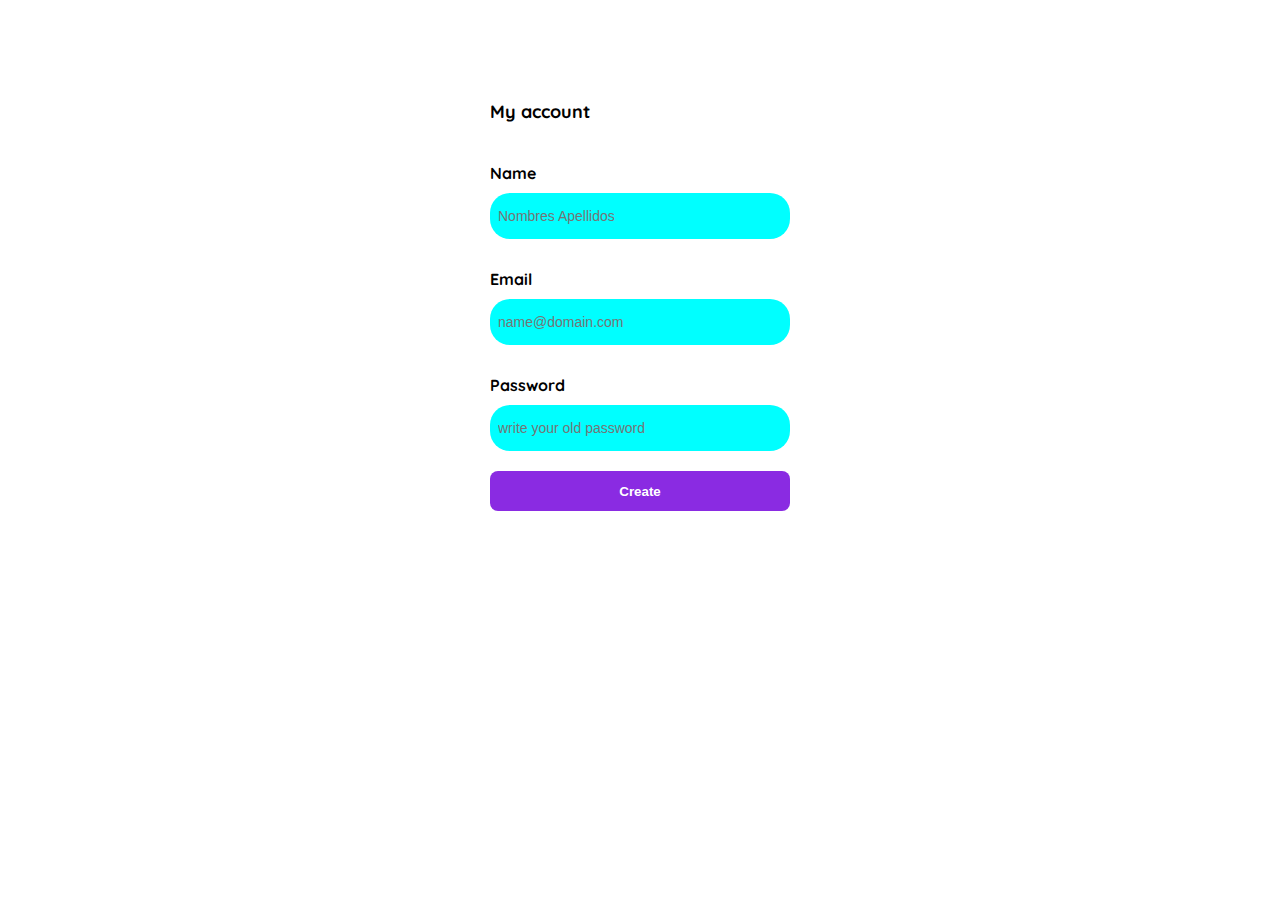
<file: CreateAccount.html>
<!DOCTYPE html>
<html lang="en">
<head>
    <meta charset="UTF-8">
    <meta http-equiv="X-UA-Compatible" content="IE=edge">
    <meta name="viewport" content="width=device-width, initial-scale=1.0">
    <link rel="preconnect" href="https://fonts.googleapis.com">
    <link rel="preconnect" href="https://fonts.gstatic.com" crossorigin>
    <link href="https://fonts.googleapis.com/css2?family=Quicksand:wght@300;500;700&display=swap" rel="stylesheet">
    <title>Create account</title>
    <style>

        /*
        Cómo ordenar los estilos
        
        Una manera de hacerlo es según su propósito. Siguiendo el siguiente orden:

        Posicionamiento
        Modelo de caja
        Tipografía
        Visuales
        Otros
        
        */
        :root {
            --white: #FFFFFF;
            --black: #000000;
            --very-light-pink: #C7C7C7;
            --text-input-field: #F7F7F7;
            --hospital-green: #ACD9B2;
            --sm: 14px;
            --md: 16px;
            --lg: 18px;
            /*Estas cosas son variables*/
          }
          body {
            margin: 0;
            font-family: 'Quicksand', sans-serif;
          }

        .ContainerCreateAccount{
            width: 100%;
            height: 100%;
            display: grid;
            place-items: center;
        }

        .CreateContainer {
            display: grid;
            grid-template-rows: auto auto auto;
            width: 300px;
            margin-top: 40px;

        }

        .TittleoForm {
            font-size: var(--lg);

            margin-bottom: 20px;
            margin-top: 60px;
            text-align: left;
        }

        .form{
           display: flex;
           flex-direction:column;
           justify-content: center;
        }

        .Label{
            margin-top: 20px;
            margin-bottom: 10px;
            font-size: var(--md);
            font-weight: bolder;

        }

        .input{
            height: 30px;
            font-size: var(--sm);
            padding: 8px;
            border-radius: 20px;
            margin-bottom: 10px;
            border: none;
            background-color: aqua;
        }

        .PrimaryButton{

            margin-top: 10px;
            margin-bottom: 20px;
            height: 40px;
            width: auto;

            border-radius: 8px;
            border: none;

            color:white ;
            font-weight: bolder;
            background-color: blueviolet;

            cursor: pointer;
        }
        
        @media (max-width: 640px) {
            .LogLogin{
                display: block;
            }
            .PrimaryButton.EditButton{
                margin-top: 95px;
            }/*Podría hacer un justify content: Space between. dentro del class="CreateContainer" 
               hacer otro flex de solo dos cajitas ☺*/
        }
        /*Osea que para valores inferiores a 640px, colocar el logo*/

    </style>


</head>
<body>
    <section class="ContainerCreateAccount">
        <div class="CreateContainer">



            <h1 class="TittleoForm">My account </h1>
           
            <form action="" class="form">

                <label for="name" class="Label NameLabel"> Name </label>
                <input type="name" i class="input NameInput" placeholder="Nombres Apellidos" >


                <label for="email" class="Label EmailLabel"> Email </label>
                <input type="email" i class="input EmailInput" placeholder="name@domain.com" >

                <label for="password" class="Label PasswordLabel"> Password </label>
                <input type="password" class="input PasswordInput" placeholder="write your old password" >


                <input type="submit" value="Create" class="PrimaryButton EditButton">
                
            
            </form>

        </div>
    </section>
</body>
</html>
</file>
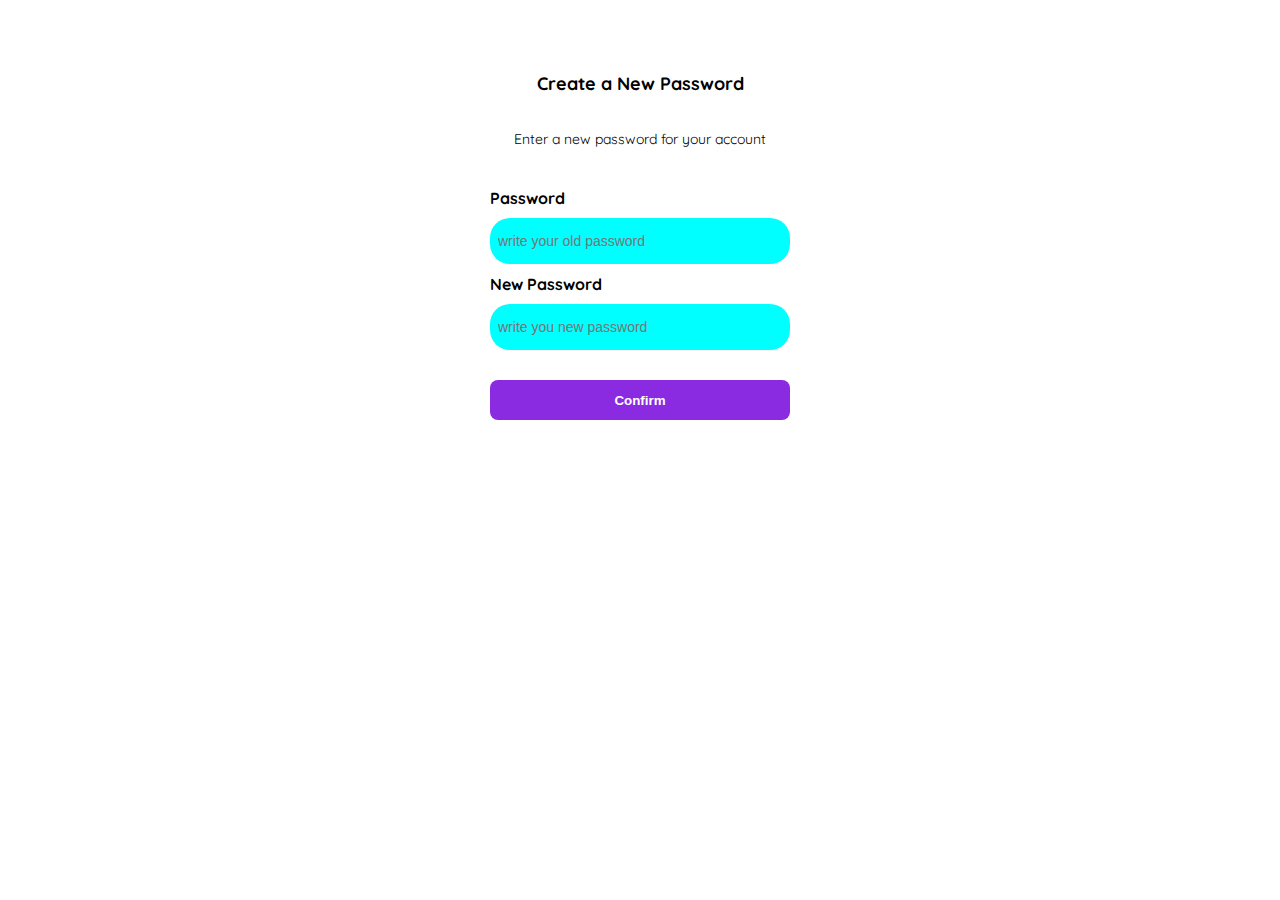
<file: CreatePassword.html>
<!DOCTYPE html>
<html lang="en">
<head>
    <meta charset="UTF-8">
    <meta http-equiv="X-UA-Compatible" content="IE=edge">
    <meta name="viewport" content="width=device-width, initial-scale=1.0">
    <link rel="preconnect" href="https://fonts.googleapis.com">
    <link rel="preconnect" href="https://fonts.gstatic.com" crossorigin>
    <link href="https://fonts.googleapis.com/css2?family=Quicksand:wght@300;500;700&display=swap" rel="stylesheet">
    <title>Create a new password</title>
    <style>

        /*
        Cómo ordenar los estilos
        
        Una manera de hacerlo es según su propósito. Siguiendo el siguiente orden:

        Posicionamiento
        Modelo de caja
        Tipografía
        Visuales
        Otros
        
        */
        :root {
            --white: #FFFFFF;
            --black: #000000;
            --very-light-pink: #C7C7C7;
            --text-input-field: #F7F7F7;
            --hospital-green: #ACD9B2;
            --sm: 14px;
            --md: 16px;
            --lg: 18px;
            /*Estas cosas son variables*/
          }
          body {
            margin: 0;
            font-family: 'Quicksand', sans-serif;
          }

        .ContainerLogin{
            width: 100%;
            height: 100%;
            display: grid;
            place-items: center;
        }

        .FormContainer {
            display: grid;
            grid-template-rows: auto auto auto;
            width: 300px;
            margin-top: 60px;

        }

        .LogLogin{

            width:100%;
            margin-bottom: 30px;

            justify-self: center; /*Alinear centro*/

            display: none; /*EN pc no tiene que aparecer, en mobile sí.*/
        }

        .TittleoForm {
            font-size: var(--lg);

            margin-bottom: 20px;
            text-align: center;
        }

        .Subtitile{

            margin-top: 15px;
            margin-bottom: 40px;
            font-size: var(--sm);
            text-align: center;

        }

        .form{
           display: flex;
           flex-direction:column;
           justify-content: center;
        }

        .PasswordLabel{
            margin-bottom: 10px;
            font-size: var(--md);
            font-weight: bolder;

        }

        .input{
            height: 30px;
            padding: 5px;
            font-size: var(--sm);
            padding: 8px;
            border-radius: 20px;
            margin-bottom: 10px;
            border: none;
            background-color: aqua;

        }

        .PrimaryButton{

            margin-top: 20px;
            height: 40px;
            width: auto;

            border-radius: 8px;
            border: none;

            color:white ;
            font-weight: bolder;
            background-color: blueviolet;

            cursor: pointer;
        }
        
        @media (max-width: 640px) {
            .LogLogin{
                display: block;
            }
        }
        /*Osea que para valores inferiores a 640px, colocar el logo*/

    </style>


</head>
<body>
    <section class="ContainerLogin">
        <div class="FormContainer">


            <img src="./logs/fondo-loginstore.jpg" alt="Log" class="LogLogin">


            <h1 class="TittleoForm">Create a New Password </h1>
            <p class="Subtitile"> Enter a new password for your account</p>

            <form action="" class="form">

                <label for="password" class="PasswordLabel"> Password </label>
                <input type="password" class="input PasswordInput" placeholder="write your old password" >

                <label for="password" class="PasswordLabel"> New Password </label>
                <input type="password" i class="input PasswordInput" placeholder="write you new password" >


                <input type="submit" value="Confirm" class="PrimaryButton LoginButton">
                
            
            </form>


        </div>
    </section>
</body>
</html>
</file>
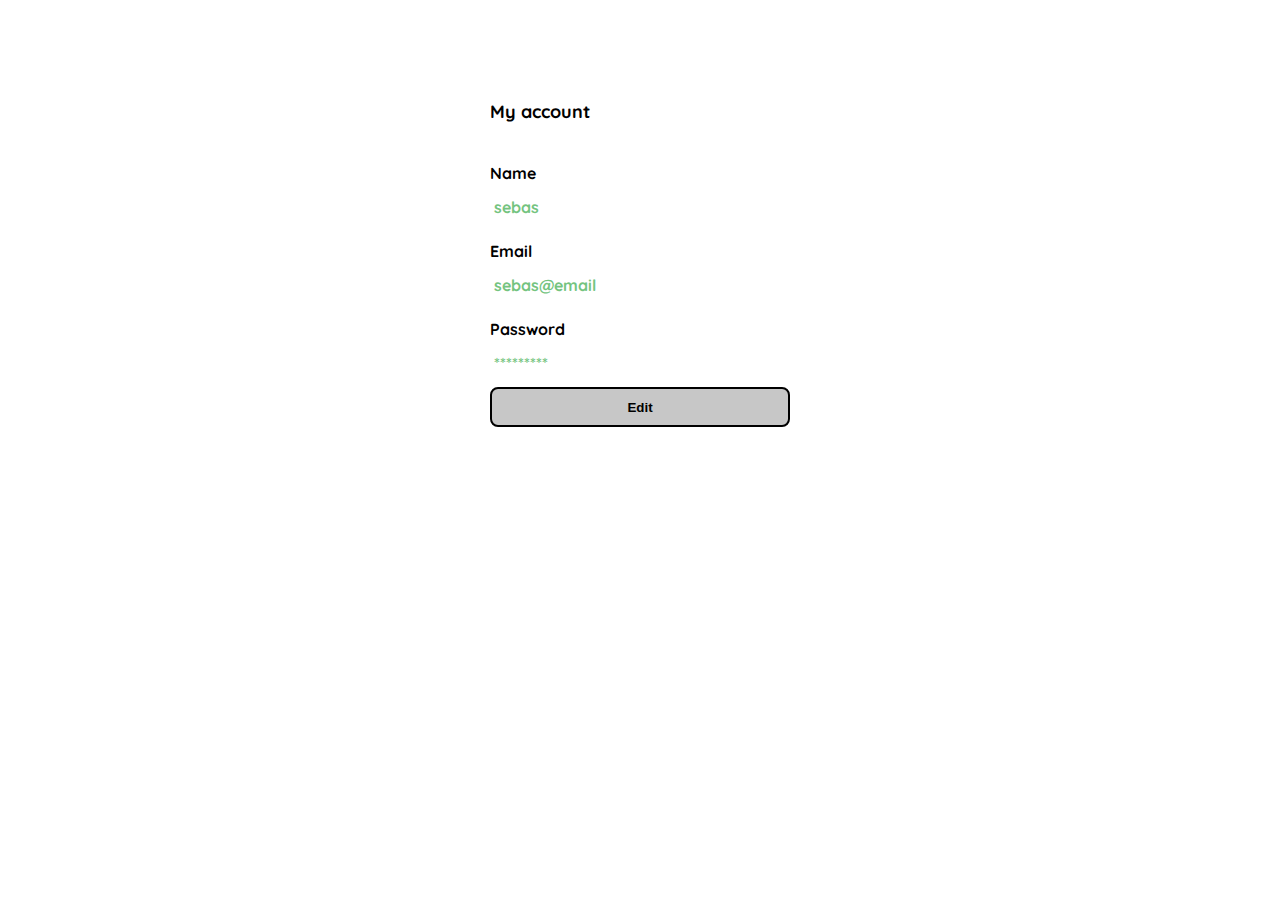
<file: EditAccount.html>
<!DOCTYPE html>
<html lang="en">
<head>
    <meta charset="UTF-8">
    <meta http-equiv="X-UA-Compatible" content="IE=edge">
    <meta name="viewport" content="width=device-width, initial-scale=1.0">
    <link rel="preconnect" href="https://fonts.googleapis.com">
    <link rel="preconnect" href="https://fonts.gstatic.com" crossorigin>
    <link href="https://fonts.googleapis.com/css2?family=Quicksand:wght@300;500;700&display=swap" rel="stylesheet">
    <title>Edit account</title>
    <style>

        /*
        Cómo ordenar los estilos
        
        Una manera de hacerlo es según su propósito. Siguiendo el siguiente orden:

        Posicionamiento
        Modelo de caja
        Tipografía
        Visuales
        Otros
        
        */
        :root {
            --white: #FFFFFF;
            --black: #000000;
            --very-light-pink: #C7C7C7;
            --text-input-field: #F7F7F7;
            --hospital-green: #74c47f;
            --sm: 14px;
            --md: 16px;
            --lg: 18px;
            /*Estas cosas son variables*/
          }
          body {
            margin: 0;
            font-family: 'Quicksand', sans-serif;
          }

        .ContainerCreateAccount{
            width: 100%;
            height: 100%;
            display: grid;
            place-items: center;
        }

        .CreateContainer {
            display: grid;
            grid-template-rows: auto auto auto;
            width: 300px;
            margin-top: 40px;

        }

        .TittleoForm {
            font-size: var(--lg);

            margin-bottom: 20px;
            margin-top: 60px;
            text-align: left;
        }

        .form{
           display: flex;
           flex-direction:column;
           justify-content: center;
        }

        .Label{
            margin-top: 20px;
            margin-bottom: 10px;
            font-size: var(--md);
            font-weight: bolder;

        }

        .Value{

            color: var(--hospital-green);
            font-size: var(--md);
            margin:4px 4px 4px 4px;
            font-weight: bolder;
        }

        .SecundaryButton{

            margin-top: 10px;
            margin-bottom: 20px;
            height: 40px;
            width: auto;

            border-radius: 8px;
            border: 2px solid black;

            color:black ;
            font-weight: bolder;
            background-color: var(--very-light-pink);
            
            cursor: pointer;
        }
        
        @media (max-width: 640px) {
            .LogLogin{
                display: block;
            }
            .SecundaryButton.EditButton{
                margin-top: 195px;
            }/*Podría hacer un justify content: Space between. dentro del class="CreateContainer" 
               hacer otro flex de solo dos cajitas ☺*/
        }
        /*Osea que para valores inferiores a 640px, colocar el logo*/

    </style>


</head>
<body>
    <section class="ContainerCreateAccount">
        <div class="CreateContainer">



            <h1 class="TittleoForm">My account </h1>
           
            <form action="" class="form">

                <label for="name" class="Label NameLabel"> Name </label>
                <p class="Value"> sebas</p>

                <label for="email" class="Label EmailLabel"> Email </label>
                <p class="Value"> sebas@email</p>

                <label for="password" class="Label PasswordLabel"> Password </label>
                <p class="Value"> ********* </p>

                <input type="submit" value="Edit" class="SecundaryButton EditButton">
                
            
            </form>


        </div>
    </section>
</body>
</html>
</file>
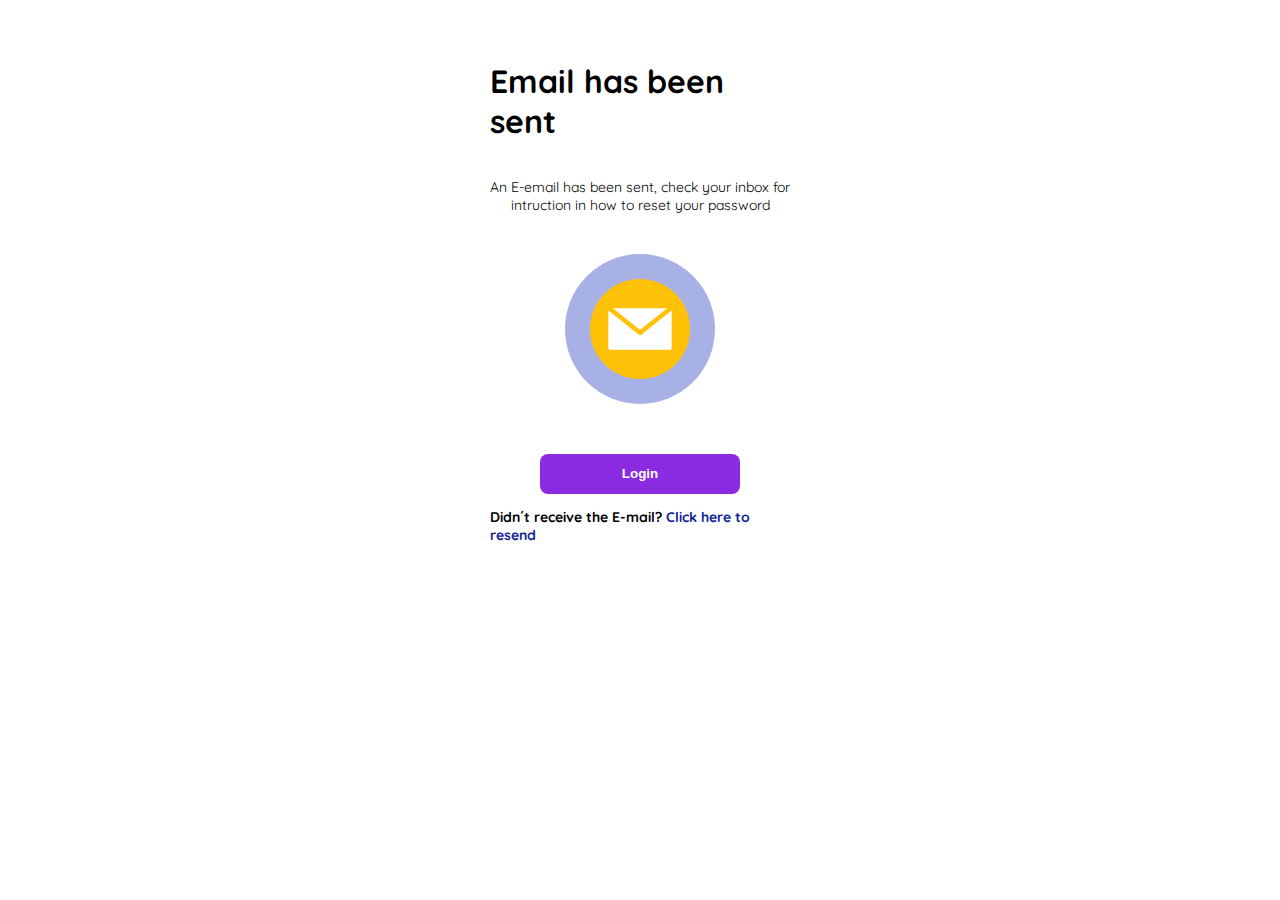
<file: EmailSent.html>
<!DOCTYPE html>
<html lang="en">
    <head>
        <meta charset="UTF-8">
        <meta http-equiv="X-UA-Compatible" content="IE=edge">
        <meta name="viewport" content="width=device-width, initial-scale=1.0">
        <link rel="preconnect" href="https://fonts.googleapis.com">
        <link rel="preconnect" href="https://fonts.gstatic.com" crossorigin>
        <link href="https://fonts.googleapis.com/css2?family=Quicksand:wght@300;500;700&display=swap" rel="stylesheet">
        <title>Email has been sent</title>
        <style>
    
            /*
            Cómo ordenar los estilos
            
            Una manera de hacerlo es según su propósito. Siguiendo el siguiente orden:
    
            Posicionamiento
            Modelo de caja
            Tipografía
            Visuales
            Otros
            
            */
            :root {
                --white: #FFFFFF;
                --black: #000000;
                --very-light-pink: #C7C7C7;
                --text-input-field: #F7F7F7;
                --hospital-green: #ACD9B2;
                --sm: 14px;
                --md: 16px;
                --lg: 18px;
                /*Estas cosas son variables*/
              }
              body {
                margin: 0;
                font-family: 'Quicksand', sans-serif;
              }
    
            .ContainerEmailSent{
                width: 100%;
                height: 100%;
                display: grid;
                place-items: center;
            }
    
            .SentContainer {
                display: grid;
                grid-template-rows: auto auto auto;
                width: 300px;
                margin-top: 40px;
                justify-items:center ;
    
            }
    
            .LogLogin{
    
                width:100%;
                margin-bottom: 30px;
    
                justify-self: center; /*Alinear centro*/
    
                display: none; /*EN pc no tiene que aparecer, en mobile sí.*/
            }

            
    
            .TittleForm {
                font-size: var(--lg);

                margin-bottom: 20px;
                text-align: center;
            }
    
            .Subtitile{
    
                margin-top: 15px;
                margin-bottom: 40px;
                font-size: var(--sm);
                text-align: center;
    
            }

            .LogEmailSentContainer{

                display: flex;
                width:150px;
                height:150px;
                margin-bottom: 30px;
                border-radius: 50%;
                background-color: #a8b1e5;
                justify-content: center;
                align-items: center;
                
            }

            .LogEmailSentContainer img{
                width: 100px;
                height: 100px;
                text-align: center;
            }
    
            .PrimaryButton{
    
                margin-top: 20px;
                height: 40px;
                width: 200px;
    
                border-radius: 8px;
                border: none;
    
                color:white ;
                font-weight: bolder;
                background-color: blueviolet;
    
                cursor: pointer;
            }

            .ResentParagraph{
                font-size: var(--sm);
            }

            .ResentParagraph span{
                color: var(--very-light-pink);
            }
            
            .ResentParagraph a{
                color: #0f2394;
                font-weight: bolder;
                text-decoration: none;/*Quitar la liena del hiper*/
            }


            @media (max-width: 640px) {
                .LogLogin{
                    display: block;
                }
            }
            /*Osea que para valores inferiores a 640px, colocar el logo*/
    
        </style>
    
    
    </head>
<body>
    <section class="ContainerEmailSent">
        <div class="SentContainer">


            <img src="./logs/fondo-loginstore.jpg" alt="Log" class="LogLogin">


            <h1 class="TittleoForm">Email has been sent </h1>
            <p class="Subtitile"> An E-email has been sent, check your inbox for intruction in how to reset your password</p>

            <div class="LogEmailSentContainer">
                <img src="./icons/01EmailSentt.png" alt="Log" class="LogEmailSent">
            </div>
            
            <button class="PrimaryButton LoginButton" > Login </button>

            <p class="ResentParagraph"> 
                <strong> Didn´t receive the E-mail? </strong> 
                <a href="/"> Click here to resend</a>
            </p>


        </div>
    </section>
</body>
</html>
</file>
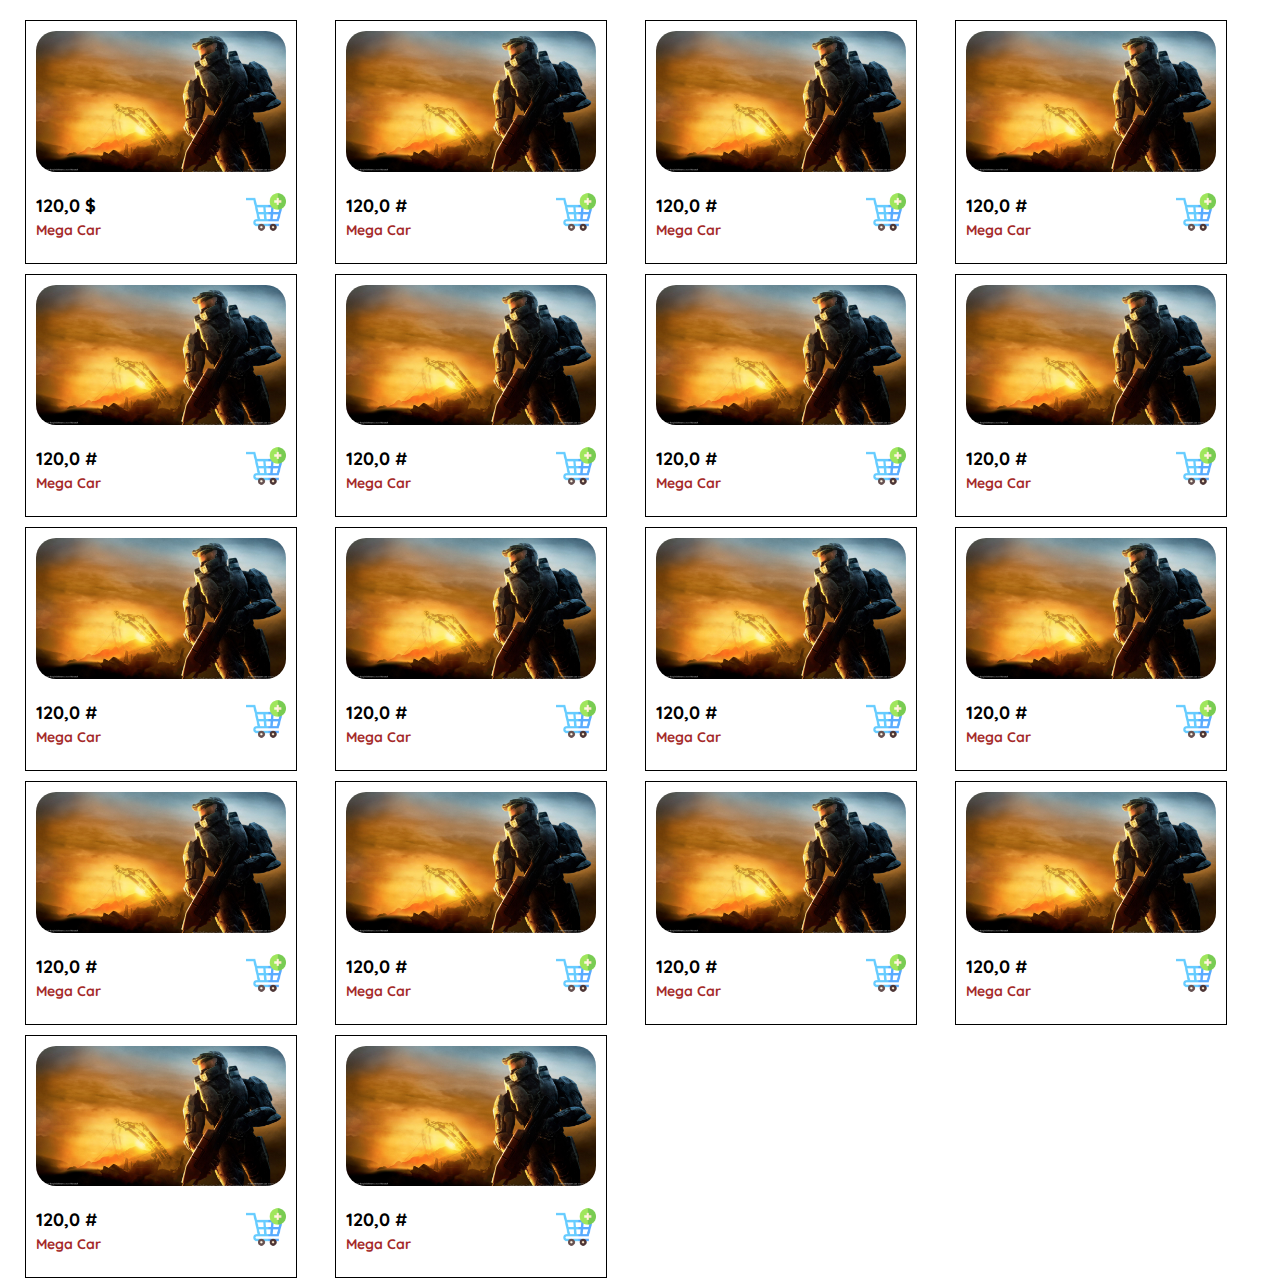
<file: InitialPage.html>
<!DOCTYPE html>
<html lang="en">
<head>
    <meta charset="UTF-8">
    <meta http-equiv="X-UA-Compatible" content="IE=edge">
    <meta name="viewport" content="width=device-width, initial-scale=1.0">
    <link rel="preconnect" href="https://fonts.googleapis.com">
    <link rel="preconnect" href="https://fonts.gstatic.com" crossorigin>
    <link href="https://fonts.googleapis.com/css2?family=Quicksand:wght@300;500;700&display=swap" rel="stylesheet">
    <title>Initial Page</title>
    <style>

        /*
        Cómo ordenar los estilos
        
        Una manera de hacerlo es según su propósito. Siguiendo el siguiente orden:

        Posicionamiento
        Modelo de caja
        Tipografía
        Visuales
        Otros
        
        */
        :root {
            --white: #FFFFFF;
            --black: #000000;
            --very-light-pink: #C7C7C7;
            --text-input-field: #F7F7F7;
            --hospital-green: #ACD9B2;
            --sm: 14px;
            --md: 16px;
            --lg: 18px;
            /*Estas cosas son variables*/
          }

        body {
            margin: 0;
            font-family: 'Quicksand', sans-serif;
        }

        .CardsContainer{
            display: grid;
            grid-template-columns: repeat(auto-fill, 300px); /*PAra que cada celdita de un producto se ajuste automáticamente al anchos de la pestaña*/
            place-content: center;
            margin-top: 20px;
            gap: 10px;

            
        }

        .ProductCard {
            width: 250px;
            border: 1px solid black;
            padding: 10px;
        }

        .ProductCard > img{
            width: 100%;
            border-radius: 20px;
            object-fit: cover; /*PAra que no se deforme la imagen con los nuevos width*/
        }

        .ProductInfo{
            display: flex;
            justify-content: space-between;/*Para que queden uno al lado del otro*/
            align-items: center;
        }

        .ProductCard .ProductInfo figure img {
            width: 40px;
            height: 40px;
            object-fit: cover;
        }

        .ProductInfo figure {
            margin-right: 0;
        }

        .ProductInfo p:nth-child(1){

            margin-bottom: 4px;
            font-weight: bolder;
            font-size: var(--lg);
            color: #000000;
        }
        .ProductInfo p:nth-child(2){

            margin-top: 1px;
            font-weight: bolder;
            font-size: var(--sm);
            color:brown;
        }

        @media (max-width: 640px) {
            .CardsContainer{
                grid-template-columns: repeat(auto-fill, 155px); /*PAra que cada celdita de un producto se ajuste automáticamente al anchos de la pestaña*/   
                gap: 20px;
            }
            .ProductCard {
                width: 150px;
                border: 1px solid black;
                padding: 2px;
            }
            .ProductCard > img{
                width: 100%;
                border-radius: 20px;
                object-fit: cover; /*PAra que no se deforme la imagen con los nuevos width*/
            }
            .ProductInfo figure {
                margin-right:0%;
            }
        }



    </style>
</head>
<body>

    <section class="Maincontainer"> 

        <div class="CardsContainer"> 
            <div class="ProductCard">
                <img src="./icons/Product11.png" alt="Product" class="ProductIMG">
                <div class="ProductInfo">
                    <div>
                        <p> 120,0 $</p>
                        <p> Mega Car</p>
                    </div>
                    <figure > 
                        <img src="./icons/AddLittleCar.png" alt="IconAddLittleCar">
                    </figure>

                </div>

        </div>

        <div class="ProductCard">
            <img src="./icons/Product11.png" alt="Product" class="ProductIMG">
            <div class="ProductInfo">
                <div>
                    <p> 120,0 #</p>
                    <p> Mega Car</p>
                </div>
                <figure > 
                    <img src="./icons/AddLittleCar.png" alt="IconAddLittleCar">
                </figure>

            </div>

        </div>

        <div class="ProductCard">
            <img src="./icons/Product11.png" alt="Product" class="ProductIMG">
            <div class="ProductInfo">
                <div>
                    <p> 120,0 #</p>
                    <p> Mega Car</p>
                </div>
                <figure > 
                    <img src="./icons/AddLittleCar.png" alt="IconAddLittleCar">
                </figure>

            </div>

        </div>
        <div class="ProductCard">
            <img src="./icons/Product11.png" alt="Product" class="ProductIMG">
            <div class="ProductInfo">
                <div>
                    <p> 120,0 #</p>
                    <p> Mega Car</p>
                </div>
                <figure > 
                    <img src="./icons/AddLittleCar.png" alt="IconAddLittleCar">
                </figure>

            </div>

        </div>
        <div class="ProductCard">
            <img src="./icons/Product11.png" alt="Product" class="ProductIMG">
            <div class="ProductInfo">
                <div>
                    <p> 120,0 #</p>
                    <p> Mega Car</p>
                </div>
                <figure > 
                    <img src="./icons/AddLittleCar.png" alt="IconAddLittleCar">
                </figure>

            </div>

        </div>
        <div class="ProductCard">
            <img src="./icons/Product11.png" alt="Product" class="ProductIMG">
            <div class="ProductInfo">
                <div>
                    <p> 120,0 #</p>
                    <p> Mega Car</p>
                </div>
                <figure > 
                    <img src="./icons/AddLittleCar.png" alt="IconAddLittleCar">
                </figure>

            </div>

        </div>
        <div class="ProductCard">
            <img src="./icons/Product11.png" alt="Product" class="ProductIMG">
            <div class="ProductInfo">
                <div>
                    <p> 120,0 #</p>
                    <p> Mega Car</p>
                </div>
                <figure > 
                    <img src="./icons/AddLittleCar.png" alt="IconAddLittleCar">
                </figure>

            </div>

        </div>
        <div class="ProductCard">
            <img src="./icons/Product11.png" alt="Product" class="ProductIMG">
            <div class="ProductInfo">
                <div>
                    <p> 120,0 #</p>
                    <p> Mega Car</p>
                </div>
                <figure > 
                    <img src="./icons/AddLittleCar.png" alt="IconAddLittleCar">
                </figure>

            </div>

        </div>
        <div class="ProductCard">
            <img src="./icons/Product11.png" alt="Product" class="ProductIMG">
            <div class="ProductInfo">
                <div>
                    <p> 120,0 #</p>
                    <p> Mega Car</p>
                </div>
                <figure > 
                    <img src="./icons/AddLittleCar.png" alt="IconAddLittleCar">
                </figure>

            </div>

        </div>
        <div class="ProductCard">
            <img src="./icons/Product11.png" alt="Product" class="ProductIMG">
            <div class="ProductInfo">
                <div>
                    <p> 120,0 #</p>
                    <p> Mega Car</p>
                </div>
                <figure > 
                    <img src="./icons/AddLittleCar.png" alt="IconAddLittleCar">
                </figure>

            </div>

        </div>
        <div class="ProductCard">
            <img src="./icons/Product11.png" alt="Product" class="ProductIMG">
            <div class="ProductInfo">
                <div>
                    <p> 120,0 #</p>
                    <p> Mega Car</p>
                </div>
                <figure > 
                    <img src="./icons/AddLittleCar.png" alt="IconAddLittleCar">
                </figure>

            </div>

        </div>
        <div class="ProductCard">
            <img src="./icons/Product11.png" alt="Product" class="ProductIMG">
            <div class="ProductInfo">
                <div>
                    <p> 120,0 #</p>
                    <p> Mega Car</p>
                </div>
                <figure > 
                    <img src="./icons/AddLittleCar.png" alt="IconAddLittleCar">
                </figure>

            </div>

        </div>
        <div class="ProductCard">
            <img src="./icons/Product11.png" alt="Product" class="ProductIMG">
            <div class="ProductInfo">
                <div>
                    <p> 120,0 #</p>
                    <p> Mega Car</p>
                </div>
                <figure > 
                    <img src="./icons/AddLittleCar.png" alt="IconAddLittleCar">
                </figure>

            </div>

        </div>
        <div class="ProductCard">
            <img src="./icons/Product11.png" alt="Product" class="ProductIMG">
            <div class="ProductInfo">
                <div>
                    <p> 120,0 #</p>
                    <p> Mega Car</p>
                </div>
                <figure > 
                    <img src="./icons/AddLittleCar.png" alt="IconAddLittleCar">
                </figure>

            </div>

        </div>
        <div class="ProductCard">
            <img src="./icons/Product11.png" alt="Product" class="ProductIMG">
            <div class="ProductInfo">
                <div>
                    <p> 120,0 #</p>
                    <p> Mega Car</p>
                </div>
                <figure > 
                    <img src="./icons/AddLittleCar.png" alt="IconAddLittleCar">
                </figure>

            </div>

        </div>
        <div class="ProductCard">
            <img src="./icons/Product11.png" alt="Product" class="ProductIMG">
            <div class="ProductInfo">
                <div>
                    <p> 120,0 #</p>
                    <p> Mega Car</p>
                </div>
                <figure > 
                    <img src="./icons/AddLittleCar.png" alt="IconAddLittleCar">
                </figure>

            </div>

        </div>
        <div class="ProductCard">
            <img src="./icons/Product11.png" alt="Product" class="ProductIMG">
            <div class="ProductInfo">
                <div>
                    <p> 120,0 #</p>
                    <p> Mega Car</p>
                </div>
                <figure > 
                    <img src="./icons/AddLittleCar.png" alt="IconAddLittleCar">
                </figure>

            </div>

        </div>
        <div class="ProductCard">
            <img src="./icons/Product11.png" alt="Product" class="ProductIMG">
            <div class="ProductInfo">
                <div>
                    <p> 120,0 #</p>
                    <p> Mega Car</p>
                </div>
                <figure > 
                    <img src="./icons/AddLittleCar.png" alt="IconAddLittleCar">
                </figure>

            </div>

        </div>


        
    </section>
    
</body>
</html>
</file>
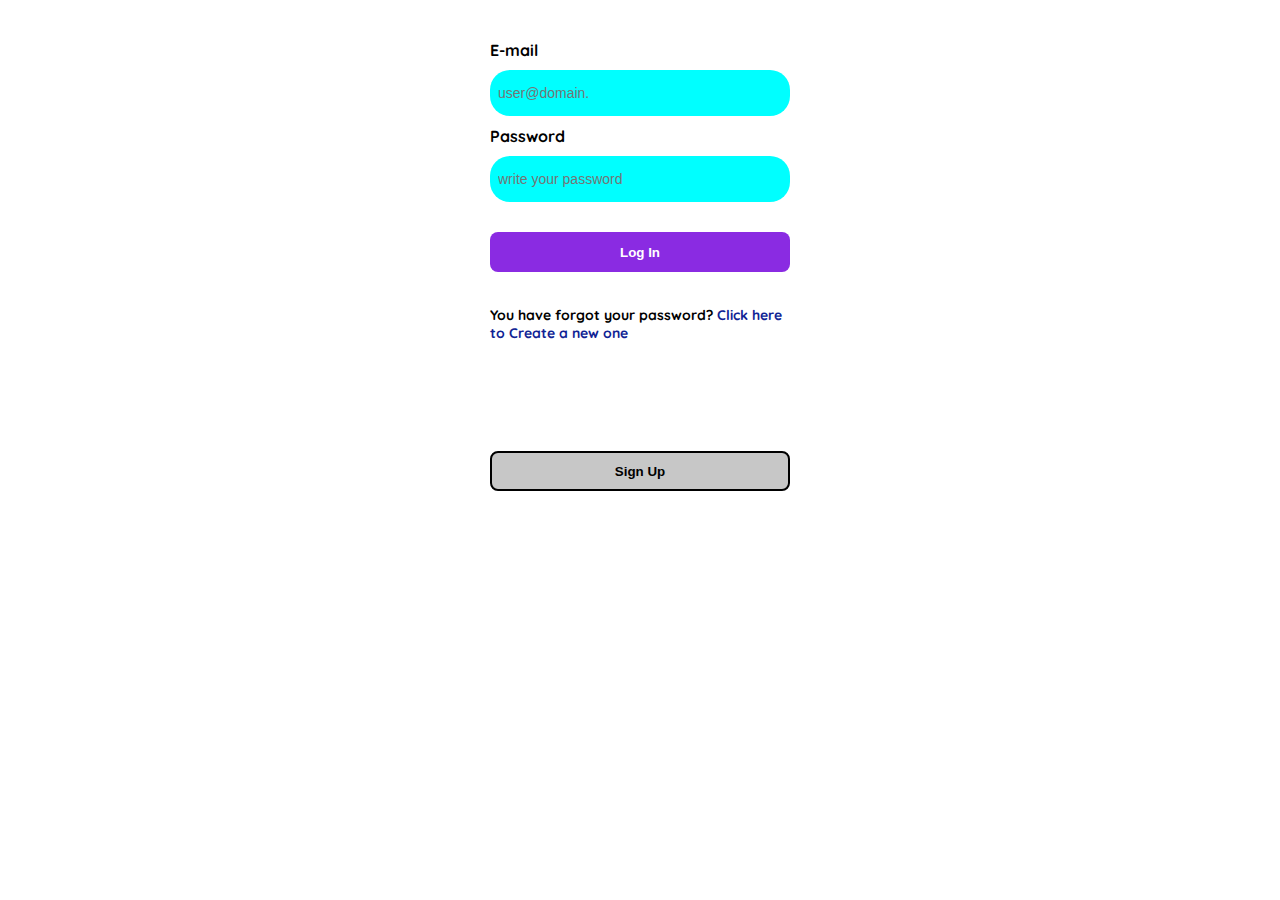
<file: Login.html>
<!DOCTYPE html>
<html lang="en">
<head>
    <meta charset="UTF-8">
    <meta http-equiv="X-UA-Compatible" content="IE=edge">
    <meta name="viewport" content="width=device-width, initial-scale=1.0">
    <link rel="preconnect" href="https://fonts.googleapis.com">
    <link rel="preconnect" href="https://fonts.gstatic.com" crossorigin>
    <link href="https://fonts.googleapis.com/css2?family=Quicksand:wght@300;500;700&display=swap" rel="stylesheet">
    <title>Login</title>
    <style>

        /*
        Cómo ordenar los estilos
        
        Una manera de hacerlo es según su propósito. Siguiendo el siguiente orden:

        Posicionamiento
        Modelo de caja
        Tipografía
        Visuales
        Otros
        
        */
        :root {
            --white: #FFFFFF;
            --black: #000000;
            --very-light-pink: #C7C7C7;
            --text-input-field: #F7F7F7;
            --hospital-green: #ACD9B2;
            --sm: 14px;
            --md: 16px;
            --lg: 18px;
            /*Estas cosas son variables*/
          }
          body {
            margin: 0;
            font-family: 'Quicksand', sans-serif;
          }

        .ContainerLogin{
            width: 100%;
            height: 100%;
            display: grid;
            place-items: center;
        }

        .FormContainer {
            display: grid;
            grid-template-rows: auto auto auto;
            width: 300px;
            margin-top: 40px;

        }

        .LogLogin{

            width:100%;
            margin-bottom: 30px;

            justify-self: center; /*Alinear centro*/

            display: none; /*EN pc no tiene que aparecer, en mobile sí.*/
        }


        .form{
           display: flex;
           flex-direction:column;
           justify-content: center;
        }

        .PasswordLabel{
            margin-bottom: 10px;
            font-size: var(--md);
            font-weight: bolder;

        }

        .input{
            height: 30px;
            padding: 5px;
            font-size: var(--sm);
            padding: 8px;
            border-radius: 20px;
            margin-bottom: 10px;
            border: none;
            background-color: aqua;

        }

        .PrimaryButton{

            margin-top: 20px;
            margin-bottom: 20px;
            height: 40px;
            width: 100%;

            border-radius: 8px;
            border: none;

            color:white ;
            font-weight: bolder;
            background-color: blueviolet;

            cursor: pointer;
        }

        .PrimaryButton.SignUpButton{
            margin-top: 95px;
            color: #000000;
            background-color: var(--very-light-pink);
            border: 2px solid black;
        }

        .ForgotPasswordParagraph{
            font-size: var(--sm);
        }

        .ForgotPasswordParagraph a{
            color: #0f2394;
            font-weight: bolder;
            text-decoration: none;/*Quitar la liena del hiper*/
        }

        
        @media (max-width: 640px) {
            .LogLogin{
                display: block;
            }
            .PrimaryButton.SignUpButton{
                margin-top: 10px;
            }
        }
        /*Osea que para valores inferiores a 640px, colocar el logo*/

    </style>


</head>
<body>
    <section class="ContainerLogin">
        <div class="FormContainer">


            <img src="./logs/fondo-loginstore.jpg" alt="Log" class="LogLogin">



            <form action="" class="form">

                <label for="email" class="PasswordLabel"> E-mail </label>
                <input type="email" class="input PasswordInput" placeholder="user@domain." >

                <label for="password" class="PasswordLabel"> Password </label>
                <input type="password" i class="input PasswordInput" placeholder="write your password" >


                <input type="submit" value="Log In" class="PrimaryButton LoginButton">
                
            
            </form>

            <p class="ForgotPasswordParagraph"> 
                <strong> You have forgot your password? </strong> 
                <a href="/CreatePassword.html"> Click here to Create a new one</a>
            </p>

            <button class="PrimaryButton SignUpButton"> Sign Up </button>




        </div>
    </section>
</body>
</html>
</file>
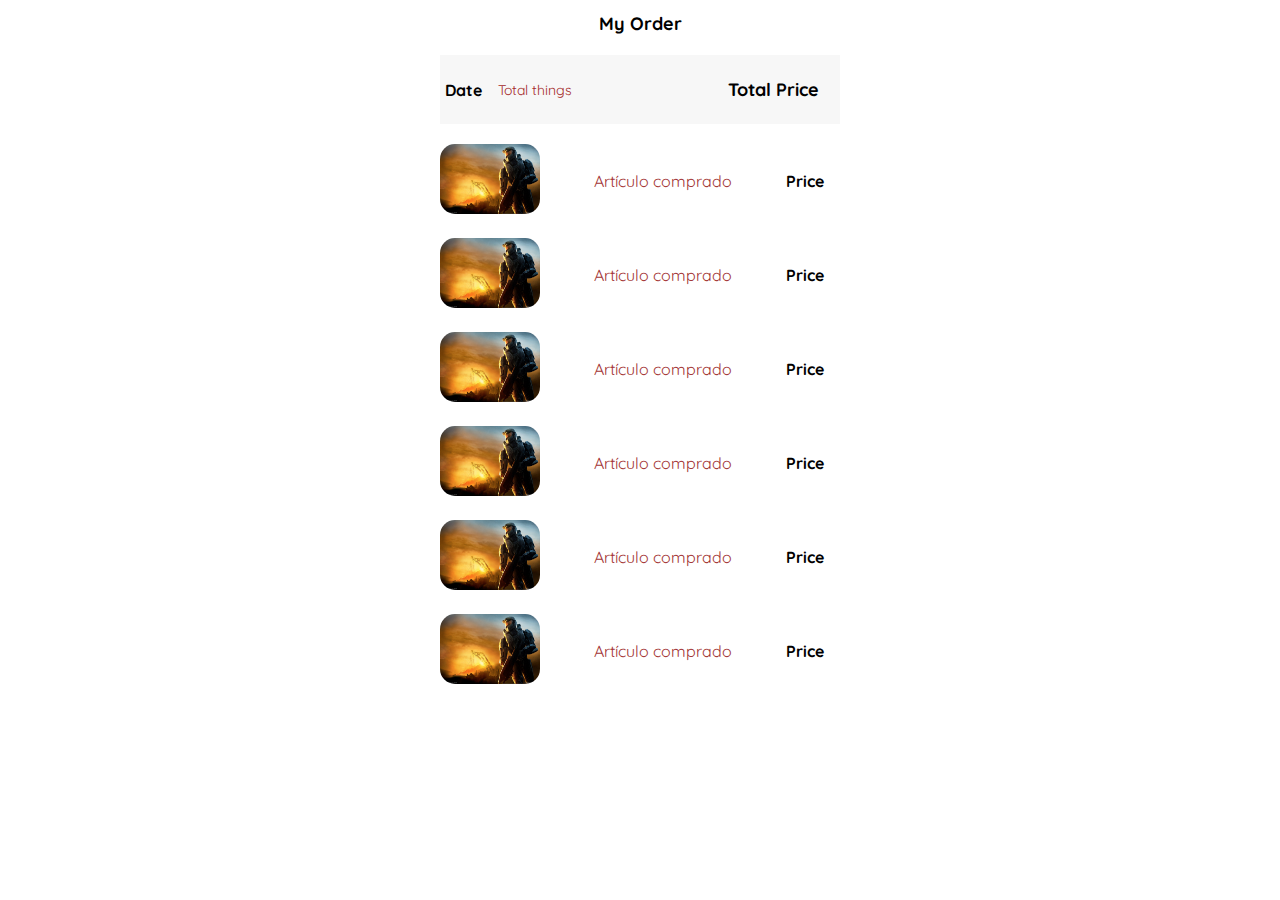
<file: MyOrder.html>
<!DOCTYPE html>
<html lang="en">
<head>
    <meta charset="UTF-8">
    <meta http-equiv="X-UA-Compatible" content="IE=edge">
    <meta name="viewport" content="width=device-width, initial-scale=1.0">
    <link rel="preconnect" href="https://fonts.googleapis.com">
    <link rel="preconnect" href="https://fonts.gstatic.com" crossorigin>
    <link href="https://fonts.googleapis.com/css2?family=Quicksand:wght@300;500;700&display=swap" rel="stylesheet">
    <title>My Order</title>
    <style>

        /*
        Cómo ordenar los estilos
        
        Una manera de hacerlo es según su propósito. Siguiendo el siguiente orden:

        Posicionamiento
        Modelo de caja
        Tipografía
        Visuales
        Otros
        
        */
        :root {
            --white: #FFFFFF;
            --black: #000000;
            --very-light-pink: #C7C7C7;
            --text-input-field: #F7F7F7;
            --hospital-green: #ACD9B2;
            --sm: 14px;
            --md: 16px;
            --lg: 18px;
            /*Estas cosas son variables*/
          }
          body {
            margin: 0;
            font-family: 'Quicksand', sans-serif;
        }

        .MyOrder{
            width: 100%;
            height: 100%;
            display: grid;
            place-items: center;

        }

        

        .MyOrderContainer{
            width:400px;
            display: grid;
            grid-template-rows: auto 1fr auto;
        }

        .Tittle{
            text-align: center;
            font-size: var(--lg);
            margin-bottom: 20px;
        }

        .MyOrderInfo{
            display: grid;
            grid-template-columns: auto 1fr auto auto;
            gap: 16px;
            
            padding: 5px;

            background-color: var(--text-input-field);
            align-items: center;
            
        }

        .MyOrderInfo p:nth-child(1){
            font-size: var(--md);
            color: #000000;
            font-weight: bold;

        }

        .MyOrderInfo p:nth-child(2){

            font-size: var(--sm);
            color: brown;

        }

        .MyOrderInfo p:nth-child(3){

            font-size: var(--lg);
            color: black;
            font-weight: bolder;

        }

        .ShoppingCards p:nth-child(2){
            color: rgb(162, 51, 51);
        }

        .ShoppingCards p:nth-child(3){
            font-size: var(--md);
          font-weight: bolder;
        }

        .ShoppingCards {

            margin-top: 20px;
            display: grid;
            grid-template-columns: auto 1fr auto auto;
            gap: 16px;
            align-items: center; /*Centrar verticalmente*/
            place-items: center; /*Centrar horizontalmente*/
        } 

        .ShoppingCards figure img{
            width: 100px;
            height: 70px;
            border-radius: 15px;
        }

        .ShoppingCards figure{
           margin: 0%;
        }



    </style>
</head>
<body>

    <div class="MyOrder">

        <div class="MyOrderContainer">

            <h1 class="Tittle"> My Order </h1>

            <div class="MyOrderInfo">
                <p>
                    Date
                </p>

                <p>
                    Total things 
                </p>

                <p>
                    Total Price
                </p>
            </div>

            <div class="ShoppingCards">

                <figure>
                    <img src="/icons/Product11.png" alt="Cosa comprada">
                </figure>

                <p>
                    Artículo comprado
                </p>
                <p>
                    Price
                </p>

            </div>

            <div class="ShoppingCards">

                <figure>
                    <img src="/icons/Product11.png" alt="Cosa comprada">
                </figure>

                <p>
                    Artículo comprado
                </p>
                <p>
                    Price
                </p>

            </div>

            <div class="ShoppingCards">

                <figure>
                    <img src="/icons/Product11.png" alt="Cosa comprada">
                </figure>

                <p>
                    Artículo comprado
                </p>
                <p>
                    Price
                </p>

            </div>

            <div class="ShoppingCards">

                <figure>
                    <img src="/icons/Product11.png" alt="Cosa comprada">
                </figure>

                <p>
                    Artículo comprado
                </p>
                <p>
                    Price
                </p>

            </div>

            <div class="ShoppingCards">

                <figure>
                    <img src="/icons/Product11.png" alt="Cosa comprada">
                </figure>

                <p>
                    Artículo comprado
                </p>
                <p>
                    Price
                </p>

            </div>

            <div class="ShoppingCards">

                <figure>
                    <img src="/icons/Product11.png" alt="Cosa comprada">
                </figure>

                <p>
                    Artículo comprado
                </p>
                <p>
                    Price
                </p>

            </div>

        </div>


    </div>
    
</body>
</html>
</file>
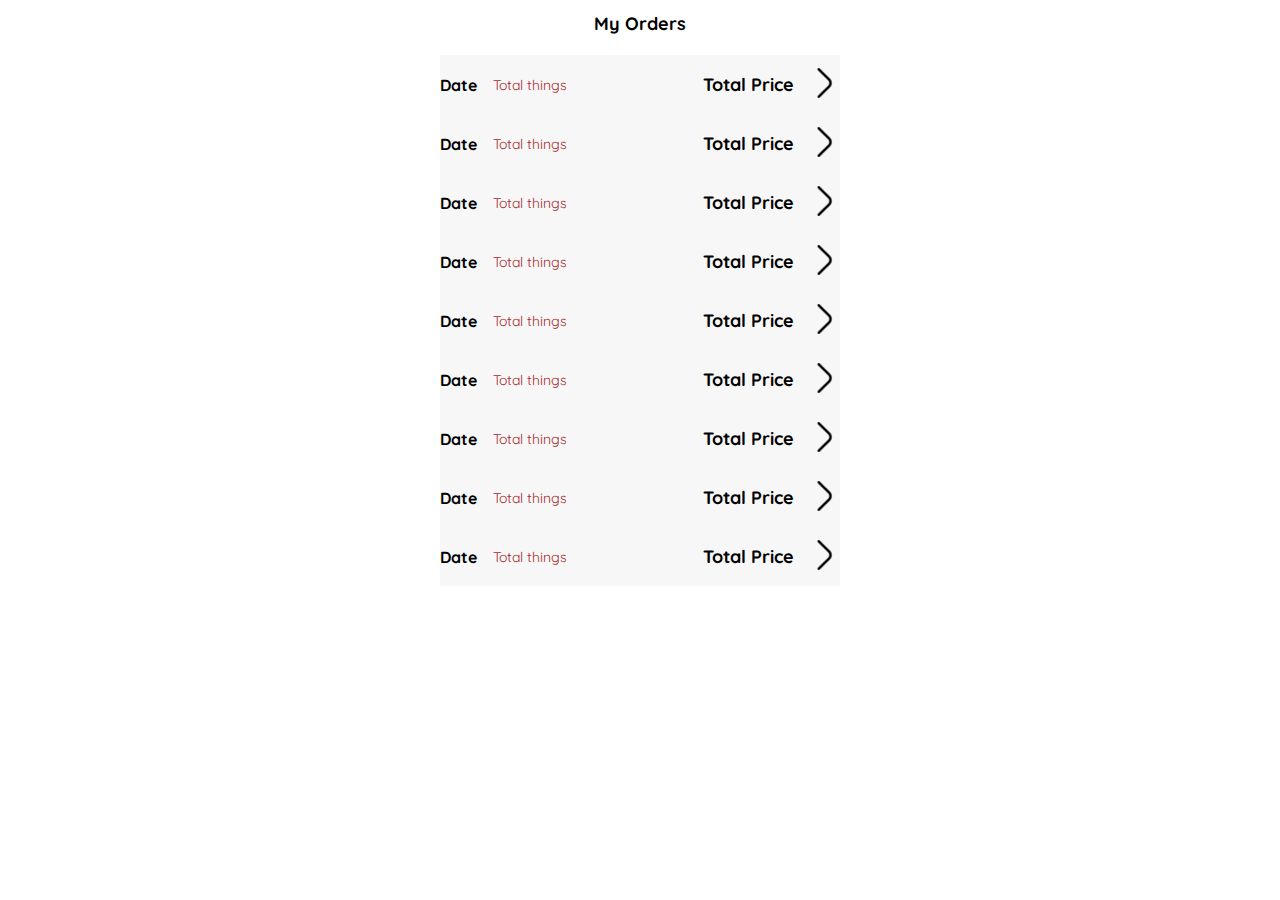
<file: MyOrders.html>
<!DOCTYPE html>
<html lang="en">
<head>
    <meta charset="UTF-8">
    <meta http-equiv="X-UA-Compatible" content="IE=edge">
    <meta name="viewport" content="width=device-width, initial-scale=1.0">
    <link rel="preconnect" href="https://fonts.googleapis.com">
    <link rel="preconnect" href="https://fonts.gstatic.com" crossorigin>
    <link href="https://fonts.googleapis.com/css2?family=Quicksand:wght@300;500;700&display=swap" rel="stylesheet">
    <title>My Orders</title>
    <style>

        /*
        Cómo ordenar los estilos
        
        Una manera de hacerlo es según su propósito. Siguiendo el siguiente orden:

        Posicionamiento
        Modelo de caja
        Tipografía
        Visuales
        Otros
        
        */
        :root {
            --white: #FFFFFF;
            --black: #000000;
            --very-light-pink: #C7C7C7;
            --text-input-field: #F7F7F7;
            --hospital-green: #ACD9B2;
            --sm: 14px;
            --md: 16px;
            --lg: 18px;
            /*Estas cosas son variables*/
          }
          body {
            margin: 0;
            font-family: 'Quicksand', sans-serif;
        }

        .MyOrders{
            width: 100%;
            height: 100%;
            display: grid;
            place-items: center;

        }

        

        .MyOrdersContainer{
            width:400px;
            display: grid;
            grid-template-rows: auto 1fr auto;
        }

        .Tittle{
            text-align: center;
            font-size: var(--lg);
            margin-bottom: 20px;
        }

        .MyOrdersInfo{
            display: grid;
            grid-template-columns: auto 1fr auto auto;
            gap: 16px;
            background-color: var(--text-input-field);
            align-items: center;
            
        }

        .MyOrdersInfo p:nth-child(1){
            font-size: var(--md);
            color: #000000;
            font-weight: bold;

        }

        .MyOrdersInfo p:nth-child(2){

            font-size: var(--sm);
            color: brown;

        }

        .MyOrdersInfo p:nth-child(3){

            font-size: var(--lg);
            color: black;
            font-weight: bolder;

        }
        
        .MyOrdersInfo img{
            width: 30px;
            height: 30px;
        }
    </style>
</head>
<body>

    <div class="MyOrders">

        <div class="MyOrdersContainer">

            <h1 class="Tittle"> My Orders </h1>

            <div class="MyOrdersInfo">
                <p>
                    Date
                </p>

                <p>
                    Total things 
                </p>

                <p>
                    Total Price
                </p>

                <a href="/MyOrder.html">
                    <img src="/icons/angulo-derecho.png" alt="Arrow">
                </a>
                
               
            </div>

            <div class="MyOrdersInfo">
                <p>
                    Date
                </p>

                <p>
                    Total things 
                </p>

                <p>
                    Total Price
                </p>

                <a href="/MyOrder.html">
                    <img src="/icons/angulo-derecho.png" alt="Arrow">
                </a>
                
               
            </div>
            <div class="MyOrdersInfo">
                <p>
                    Date
                </p>

                <p>
                    Total things 
                </p>

                <p>
                    Total Price
                </p>

                <a href="/MyOrder.html">
                    <img src="/icons/angulo-derecho.png" alt="Arrow">
                </a>
                
               
            </div>

            <div class="MyOrdersInfo">
                <p>
                    Date
                </p>

                <p>
                    Total things 
                </p>

                <p>
                    Total Price
                </p>

                <a href="/MyOrder.html">
                    <img src="/icons/angulo-derecho.png" alt="Arrow">
                </a>
                
               
            </div>

            <div class="MyOrdersInfo">
                <p>
                    Date
                </p>

                <p>
                    Total things 
                </p>

                <p>
                    Total Price
                </p>

                <a href="/MyOrder.html">
                    <img src="/icons/angulo-derecho.png" alt="Arrow">
                </a>
                
               
            </div>

            <div class="MyOrdersInfo">
                <p>
                    Date
                </p>

                <p>
                    Total things 
                </p>

                <p>
                    Total Price
                </p>

                <a href="/MyOrder.html">
                    <img src="/icons/angulo-derecho.png" alt="Arrow">
                </a>
                
               
            </div>

            <div class="MyOrdersInfo">
                <p>
                    Date
                </p>

                <p>
                    Total things 
                </p>

                <p>
                    Total Price
                </p>

                <a href="/MyOrder.html">
                    <img src="/icons/angulo-derecho.png" alt="Arrow">
                </a>
                
               
            </div>

            <div class="MyOrdersInfo">
                <p>
                    Date
                </p>

                <p>
                    Total things 
                </p>

                <p>
                    Total Price
                </p>

                <a href="/MyOrder.html">
                    <img src="/icons/angulo-derecho.png" alt="Arrow">
                </a>
                
               
            </div>

            <div class="MyOrdersInfo">
                <p>
                    Date
                </p>

                <p>
                    Total things 
                </p>

                <p>
                    Total Price
                </p>

                <a href="/MyOrder.html">
                    <img src="/icons/angulo-derecho.png" alt="Arrow">
                </a>
                
               
            </div>

        </div>


    </div>
    
</body>
</html>
</file>
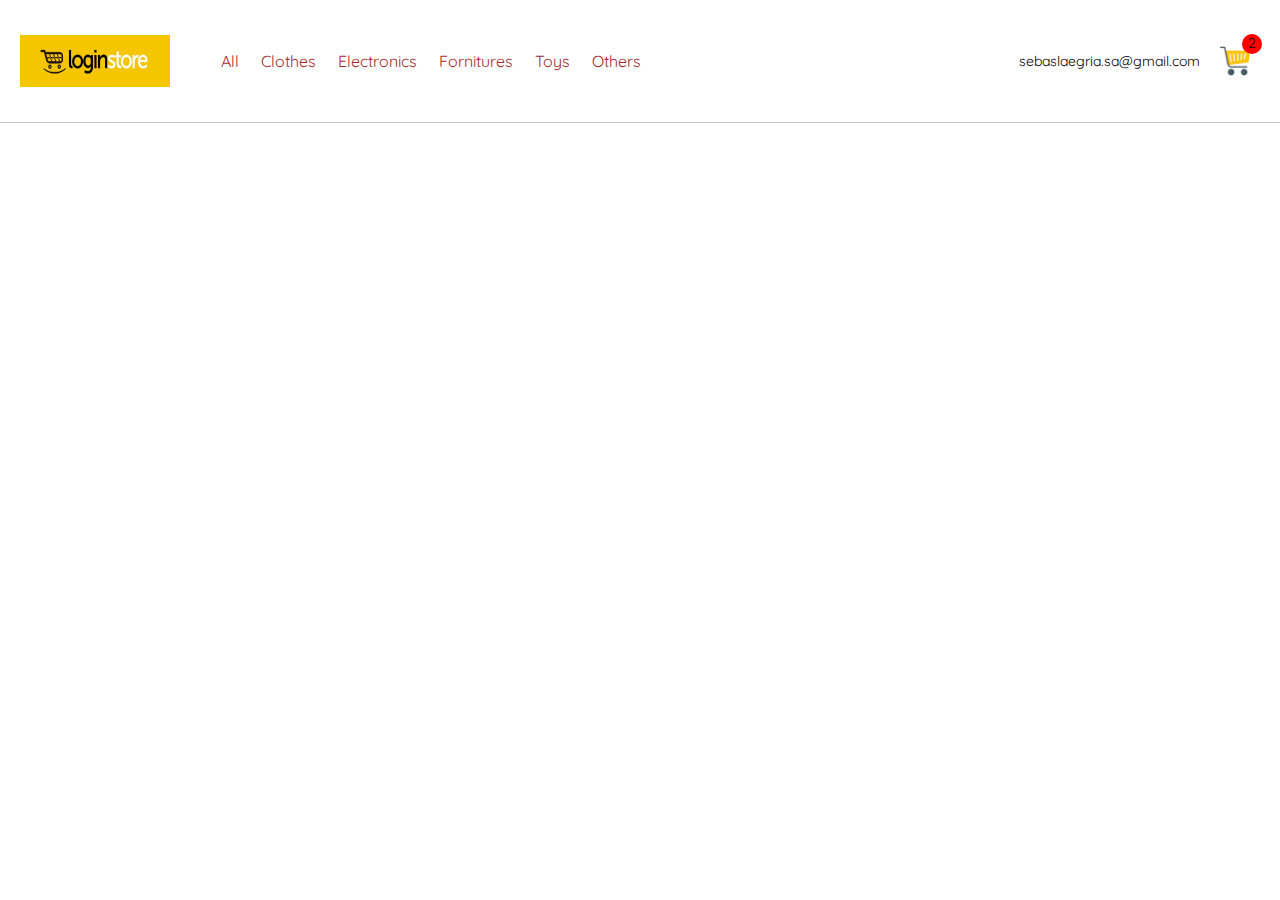
<file: NavBar.html>
<!DOCTYPE html>
<html lang="en">
<head>
    <meta charset="UTF-8">
    <meta http-equiv="X-UA-Compatible" content="IE=edge">
    <meta name="viewport" content="width=device-width, initial-scale=1.0">
    <link rel="preconnect" href="https://fonts.googleapis.com">
    <link rel="preconnect" href="https://fonts.gstatic.com" crossorigin>
    <link href="https://fonts.googleapis.com/css2?family=Quicksand:wght@300;500;700&display=swap" rel="stylesheet">
    <title>Navagation Bar</title>
    <style>

        /*
        Cómo ordenar los estilos
        
        Una manera de hacerlo es según su propósito. Siguiendo el siguiente orden:

        Posicionamiento
        Modelo de caja
        Tipografía
        Visuales
        Otros
        
        */
        :root {
            --white: #FFFFFF;
            --black: #000000;
            --very-light-pink: #C7C7C7;
            --text-input-field: #F7F7F7;
            --hospital-green: #ACD9B2;
            --sm: 14px;
            --md: 16px;
            --lg: 18px;
            /*Estas cosas son variables*/
          }
        body {
            margin: 0;
            font-family: 'Quicksand', sans-serif;
        }

        .BarraNavegavion{

            padding: 20px;
            display: flex;
            border-bottom: 1px solid var(--very-light-pink);
            align-items: center;
            justify-content: space-between;
            margin: 1px solid var(--black);            
        }

        .MenuIcon{
            display: none;
        }

        .Logo{
            width: 150px;
            height: auto;
        }

        .NavBarLeft, .NavBarRight{
            display: flex;
        }

        .NavBarRight li{
            display: flex;
            padding: 10px;
        }
       

        .NavBarLeft ul, .NavBarRight ul{
            
            display:flex;
            align-items: center;
            list-style: none;  
        }

        .NavBarLeft ul li a, .NavBarRight ul li a{
            
            padding: 10px;
            color: brown;
            text-decoration: none;
            border: 1px solid white;


        }

        .NavBarLeft ul li a:hover, .NavBarRight ul li a:hover{
            
            color: brown;
            text-decoration: none;
            border: 1px solid brown;
            font-weight: bolder;border-radius: 10px;

        }


        .NavBarEmail{
            color: var(--black);
            font-size: var(--sm);
        }


        .ShoppingCar{
            position: relative;


        }


        .ShoppingCar div{
            width: 20px;
            height: 20px;

            top: -2px;
            right: -2px;
            text-align: center;
            position: absolute;
            font-size: var(--sm);
            background-color: red;
            border-radius: 50%;


        }

        .ShoppingCarIcon{
            width: 30px;
        }

        @media (max-width: 640px) {

            .MenuIcon{
                display: block;
                width: 30px;
                height: 30px;
            }

            .NavBarLeft ul{
                display: none;
            }
           
            .NavBarRight .NavBarEmail{
                display: none;
            }
        }



    </style>
</head>
<body>

    <nav class="BarraNavegavion">
        <img src="./icons/menu.png" alt="MenuIcon" class="MenuIcon">

        <div class="NavBarLeft">
            <img src="./logs/fondo-loginstore.jpg" alt="Logo" class="Logo">

            <ul>
                <li>
                    <a href="/">All</a>
                </li>
                <li>
                    <a href="/">Clothes</a>
                </li>
                <li>
                    <a href="/">Electronics</a>
                </li>
                <li>
                    <a href="/">Fornitures</a>
                </li>
                <li>
                    <a href="/">Toys</a>
                </li>
                <li>
                    <a href="/">Others</a>
                </li>
            </ul>
        </div>

        <div class="NavBarRight">
            <ul>
                <li class="NavBarEmail">
                    sebaslaegria.sa@gmail.com
                </li>
                <li class="ShoppingCar">
                    <img src="/icons/carros.png" alt="Shopping Car" class="ShoppingCarIcon">
                    <div>
                        2
                    </div>
                </li>
           
            </ul>
        </div>
    </nav>

    
</body>
</html>
</file>
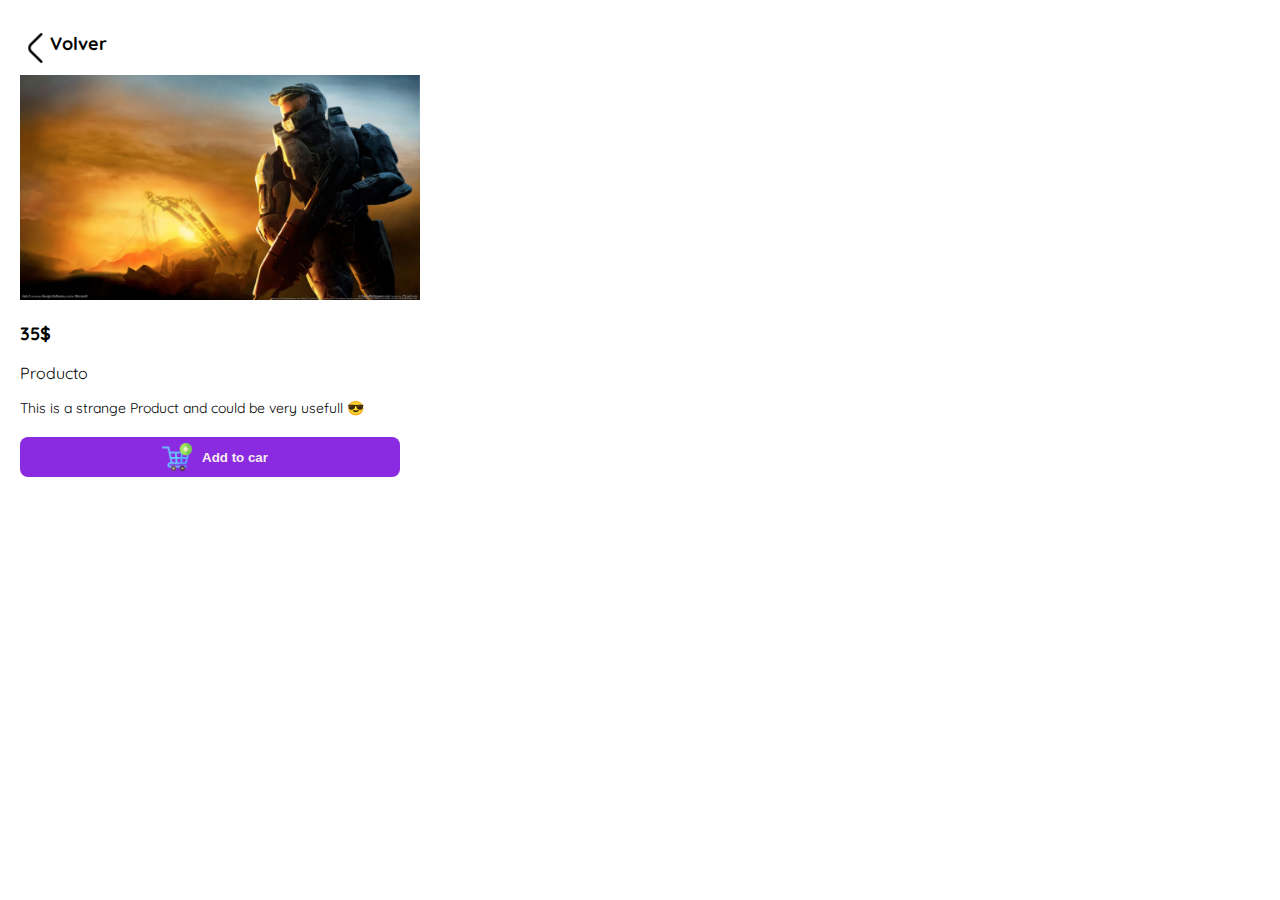
<file: ProductDetail.html>
<!DOCTYPE html>
<html lang="en">
<head>
    <meta charset="UTF-8">
    <meta http-equiv="X-UA-Compatible" content="IE=edge">
    <meta name="viewport" content="width=device-width, initial-scale=1.0">
    <link rel="preconnect" href="https://fonts.googleapis.com">
    <link rel="preconnect" href="https://fonts.gstatic.com" crossorigin>
    <link href="https://fonts.googleapis.com/css2?family=Quicksand:wght@300;500;700&display=swap" rel="stylesheet">
    <title>Product detail</title>
    <style>

        /*
        Cómo ordenar los estilos
        
        Una manera de hacerlo es según su propósito. Siguiendo el siguiente orden:

        Posicionamiento
        Modelo de caja
        Tipografía
        Visuales
        Otros
        
        */
        :root {
            --white: #FFFFFF;
            --black: #000000;
            --very-light-pink: #C7C7C7;
            --text-input-field: #F7F7F7;
            --hospital-green: #ACD9B2;
            --sm: 14px;
            --md: 16px;
            --lg: 18px;
            /*Estas cosas son variables*/
          }
        body {
            margin: 0;
            font-family: 'Quicksand', sans-serif;
        }

        .ProductDetail {
            width: 400px;
            margin-top: 20px;
            position: relative;

        }

        .TittleProductDetail{
            display: flex;
            justify-content: left;
            align-items: center;
            margin-top: 20px;
        }

        .TittleProductDetail img{

            transform: rotate(180deg);
            width: 30px;
            height: 30px;
            margin-left: 20px;
        }

        .TittleProductDetail img:hover, .TittleProductDetail h1:hover{
            cursor: pointer;
        }

        .TittleProductDetail h1{
            text-align: center;
            font-size: var(--lg);
            margin-bottom: 20px;
        }


        .ProductDetailImgProduct{
            width: 100%;
            margin-left: 20px;
            

        }



        .PrimaryButton{

            display: flex;
            align-items: center;
            justify-content: center;

            margin-top: 20px;
            margin-bottom: 20px;
            height: 40px;
            width: 100%;

            border-radius: 8px;
            border: none;

            color:rgb(246, 236, 236) ;
            font-weight: bolder;
            background-color: blueviolet;

            cursor: pointer;
        }

        .ProductInfoProductDEtal{
            margin-left: 20px;
        }

        .ProductInfoProductDEtal p:nth-child(1){

            text-align: left;
            font-weight: bolder;
            font-size: var(--lg);
        }

        .ProductInfoProductDEtal p:nth-child(2){
            text-align: left;
            font-size: var(--md);
        }

        .ProductInfoProductDEtal p:nth-child(3){
            font-size: var(--sm);
        }

        .PrimaryButton img{
            width: 30px;
            height: 30px;
            padding: 10px;

        }

        @media (max-width: 640px) {
            .ProductDetail img:nth-child(2){
                width: 100%;
            }
        }


    </style>
</head>
<body>
    <!-- TittleProductDetailProductDetail -->

    <aside class="ProductDetail">

        <div class="TittleProductDetail">
            <img src="/icons/angulo-derecho.png" alt="back">
            <h1 class> Volver </h1>    
        </div>

        <img src="/icons/Product11.png" alt="Product" class="ProductDetailImgProduct">
       
        
        <div class="ProductInfoProductDEtal">
            <p>
                35$
            </p>
            <p>
                Producto
            </p>
            <p>
                This is a strange Product and could be very usefull 😎
            </p>
            <button class="PrimaryButton">
                <img src="/icons/AddLittleCar.png" alt="AddToCar" class="AddToCarButton">
                Add to car
            </button>
        </div>

    </aside>
   
</body>
</html>
</file>
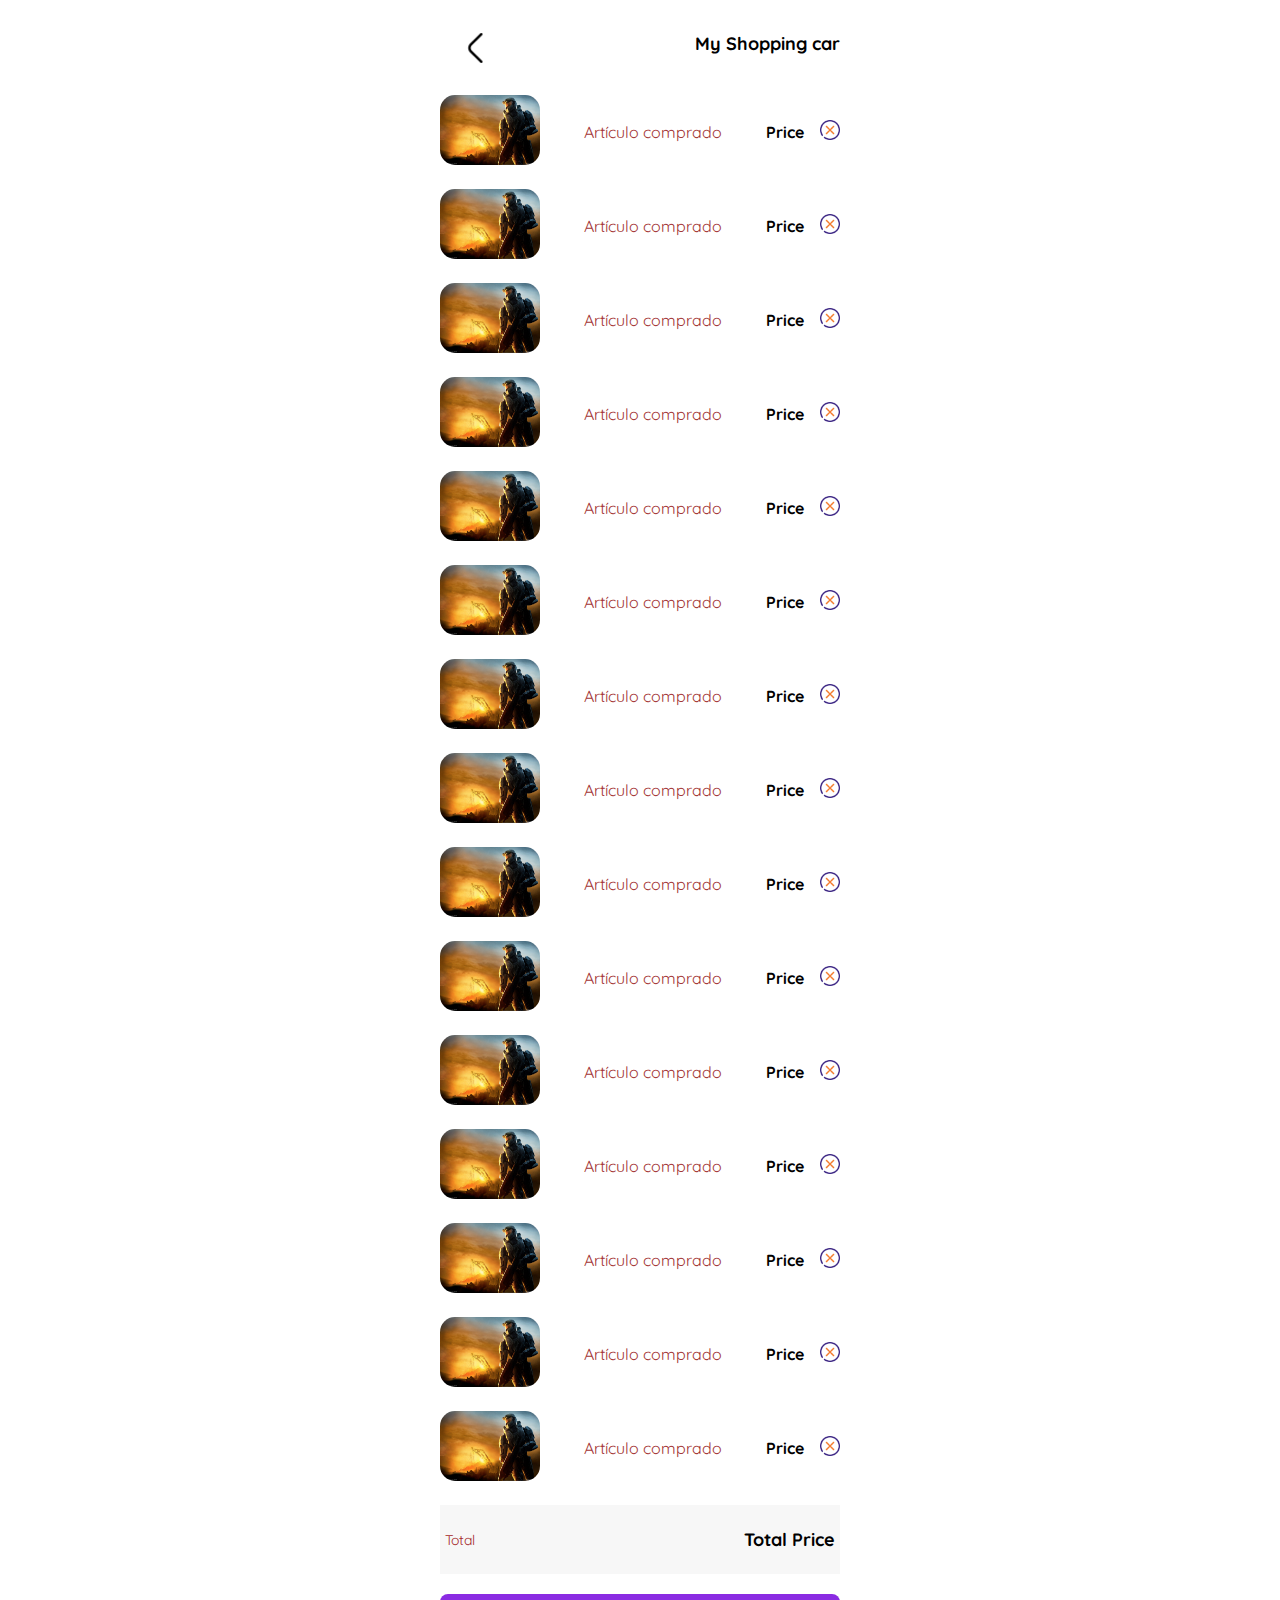
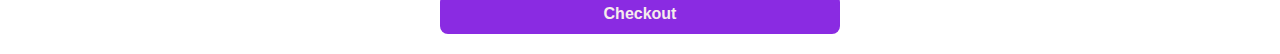
<file: ShoppingCar.html>
<!DOCTYPE html>
<html lang="en">

<head>
    <meta charset="UTF-8">
    <meta http-equiv="X-UA-Compatible" content="IE=edge">
    <meta name="viewport" content="width=device-width, initial-scale=1.0">
    <link rel="preconnect" href="https://fonts.googleapis.com">
    <link rel="preconnect" href="https://fonts.gstatic.com" crossorigin>
    <link href="https://fonts.googleapis.com/css2?family=Quicksand:wght@300;500;700&display=swap" rel="stylesheet">
    <title>Shopping Car</title>
    <style>
        /*
        Cómo ordenar los estilos
        
        Una manera de hacerlo es según su propósito. Siguiendo el siguiente orden:

        Posicionamiento
        Modelo de caja
        Tipografía
        Visuales
        Otros
        
        */
        :root {
            --white: #FFFFFF;
            --black: #000000;
            --very-light-pink: #C7C7C7;
            --text-input-field: #F7F7F7;
            --hospital-green: #ACD9B2;
            --sm: 14px;
            --md: 16px;
            --lg: 18px;
            /*Estas cosas son variables*/
        }

        body {
            margin: 0;
            font-family: 'Quicksand', sans-serif;
        }

        .Tittle {
            display: flex;
            justify-content: space-between;
            align-items: center;
            margin-top: 20px;
        }

        .Tittle img {

            transform: rotate(180deg);
            width: 30px;
            height: 30px;
            margin-left: 20px;
        }

        .Tittle img:hover {
            cursor: pointer;
        }

        .Tittle h1 {
            text-align: center;
            font-size: var(--lg);
            margin-bottom: 20px;
        }

        .ShoppingCar {
            width: 100%;
            height: 100%;
            display: grid;
            place-items: center;

        }

        .ShoppingCarContainer {
            width: 400px;
            display: grid;
            grid-template-rows: auto 1fr auto;
        }

        .ShoppingCards p:nth-child(2) {
            color: rgb(162, 51, 51);
        }

        .ShoppingCards p:nth-child(3) {
            font-size: var(--md);
            font-weight: bolder;
        }

        .ShoppingCards {

            margin-top: 20px;
            display: grid;
            grid-template-columns: auto 1fr auto auto;
            gap: 16px;
            align-items: center;
            /*Centrar verticalmente*/
            place-items: center;
            /*Centrar horizontalmente*/
        }

        .ShoppingCards figure .productIMG {
            width: 100px;
            height: 70px;
            border-radius: 15px;
        }

        .ShoppingCards figure {
            margin: 0%;
        }

        .CloseIMG:hover {
            cursor: pointer;
        }

        .CloseIMG {
            width: 20px;
            height: 20px;
        }

        .MyOrderInfo {
            display: grid;
            grid-template-columns: auto auto;
            justify-content: space-between;
            gap: 16px;

            padding: 5px;
            margin-top: 20px;

            background-color: var(--text-input-field);
            align-items: center;

        }


        .MyOrderInfo p:nth-child(1) {

            font-size: var(--sm);
            color: brown;

        }

        .MyOrderInfo p:nth-child(2) {

            font-size: var(--lg);
            color: black;
            font-weight: bolder;

        }

        .PrimaryButton {

            display: flex;
            align-items: center;
            justify-content: center;

            margin-top: 20px;
            margin-bottom: 20px;
            height: 40px;
            width: 100%;

            border-radius: 8px;
            border: none;

            color: rgb(246, 236, 236);
            font-weight: bolder;
            font-size: var(--md);
            background-color: blueviolet;

            cursor: pointer;
        }

        @media (max-width: 640px) {
            .Tittle {
                display: none;
            }
        }
    </style>
</head>

<body>

    <div class="ShoppingCar">

        <div class="ShoppingCarContainer">
            <div class="Tittle">
                <img src="./icons/angulo-derecho.png" alt="back">
                <h1 class> My Shopping car </h1>
            </div>

            <div class="ShoppingCards">

                <figure>
                    <img src="./icons/Product11.png" alt="Cosa comprada" class="productIMG">
                </figure>

                <p>
                    Artículo comprado
                </p>
                <p>
                    Price
                </p>
                <figure>
                    <img src="./icons/Close.png" alt="Close" class="CloseIMG">
                </figure>

            </div>

            <div class="ShoppingCards">

                <figure>
                    <img src="./icons/Product11.png" alt="Cosa comprada" class="productIMG">
                </figure>

                <p>
                    Artículo comprado
                </p>
                <p>
                    Price
                </p>
                <figure>
                    <img src="./icons/Close.png" alt="Close" class="CloseIMG">
                </figure>

            </div>

            <div class="ShoppingCards">

                <figure>
                    <img src="./icons/Product11.png" alt="Cosa comprada" class="productIMG">
                </figure>

                <p>
                    Artículo comprado
                </p>
                <p>
                    Price
                </p>
                <figure>
                    <img src="./icons/Close.png" alt="Close" class="CloseIMG">
                </figure>

            </div>

            <div class="ShoppingCards">

                <figure>
                    <img src="./icons/Product11.png" alt="Cosa comprada" class="productIMG">
                </figure>

                <p>
                    Artículo comprado
                </p>
                <p>
                    Price
                </p>
                <figure>
                    <img src="./icons/Close.png" alt="Close" class="CloseIMG">
                </figure>

            </div>

            <div class="ShoppingCards">

                <figure>
                    <img src="./icons/Product11.png" alt="Cosa comprada" class="productIMG">
                </figure>

                <p>
                    Artículo comprado
                </p>
                <p>
                    Price
                </p>
                <figure>
                    <img src="./icons/Close.png" alt="Close" class="CloseIMG">
                </figure>

            </div>

            <div class="ShoppingCards">

                <figure>
                    <img src="./icons/Product11.png" alt="Cosa comprada" class="productIMG">
                </figure>

                <p>
                    Artículo comprado
                </p>
                <p>
                    Price
                </p>
                <figure>
                    <img src="./icons/Close.png" alt="Close" class="CloseIMG">
                </figure>

            </div>

            <div class="ShoppingCards">

                <figure>
                    <img src="./icons/Product11.png" alt="Cosa comprada" class="productIMG">
                </figure>

                <p>
                    Artículo comprado
                </p>
                <p>
                    Price
                </p>
                <figure>
                    <img src="./icons/Close.png" alt="Close" class="CloseIMG">
                </figure>

            </div>

            <div class="ShoppingCards">

                <figure>
                    <img src="./icons/Product11.png" alt="Cosa comprada" class="productIMG">
                </figure>

                <p>
                    Artículo comprado
                </p>
                <p>
                    Price
                </p>
                <figure>
                    <img src="./icons/Close.png" alt="Close" class="CloseIMG">
                </figure>

            </div>

            <div class="ShoppingCards">

                <figure>
                    <img src="./icons/Product11.png" alt="Cosa comprada" class="productIMG">
                </figure>

                <p>
                    Artículo comprado
                </p>
                <p>
                    Price
                </p>
                <figure>
                    <img src="./icons/Close.png" alt="Close" class="CloseIMG">
                </figure>

            </div>

            <div class="ShoppingCards">

                <figure>
                    <img src="./icons/Product11.png" alt="Cosa comprada" class="productIMG">
                </figure>

                <p>
                    Artículo comprado
                </p>
                <p>
                    Price
                </p>
                <figure>
                    <img src="./icons/Close.png" alt="Close" class="CloseIMG">
                </figure>

            </div>

            <div class="ShoppingCards">

                <figure>
                    <img src="./icons/Product11.png" alt="Cosa comprada" class="productIMG">
                </figure>

                <p>
                    Artículo comprado
                </p>
                <p>
                    Price
                </p>
                <figure>
                    <img src="./icons/Close.png" alt="Close" class="CloseIMG">
                </figure>

            </div>

            <div class="ShoppingCards">

                <figure>
                    <img src="./icons/Product11.png" alt="Cosa comprada" class="productIMG">
                </figure>

                <p>
                    Artículo comprado
                </p>
                <p>
                    Price
                </p>
                <figure>
                    <img src="./icons/Close.png" alt="Close" class="CloseIMG">
                </figure>

            </div>

            <div class="ShoppingCards">

                <figure>
                    <img src="./icons/Product11.png" alt="Cosa comprada" class="productIMG">
                </figure>

                <p>
                    Artículo comprado
                </p>
                <p>
                    Price
                </p>
                <figure>
                    <img src="./icons/Close.png" alt="Close" class="CloseIMG">
                </figure>

            </div>

            <div class="ShoppingCards">

                <figure>
                    <img src="./icons/Product11.png" alt="Cosa comprada" class="productIMG">
                </figure>

                <p>
                    Artículo comprado
                </p>
                <p>
                    Price
                </p>
                <figure>
                    <img src="./icons/Close.png" alt="Close" class="CloseIMG">
                </figure>

            </div>

            <div class="ShoppingCards">

                <figure>
                    <img src="./icons/Product11.png" alt="Cosa comprada" class="productIMG">
                </figure>

                <p>
                    Artículo comprado
                </p>
                <p>
                    Price
                </p>
                <figure>
                    <img src="./icons/Close.png" alt="Close" class="CloseIMG">
                </figure>

            </div>

            <div class="MyOrderInfo">
                <p>
                    Total
                </p>

                <p>
                    Total Price
                </p>
            </div>

            <button class="PrimaryButton">
                Checkout
            </button>


        </div>

    </div>

</body>

</html>
</file>
